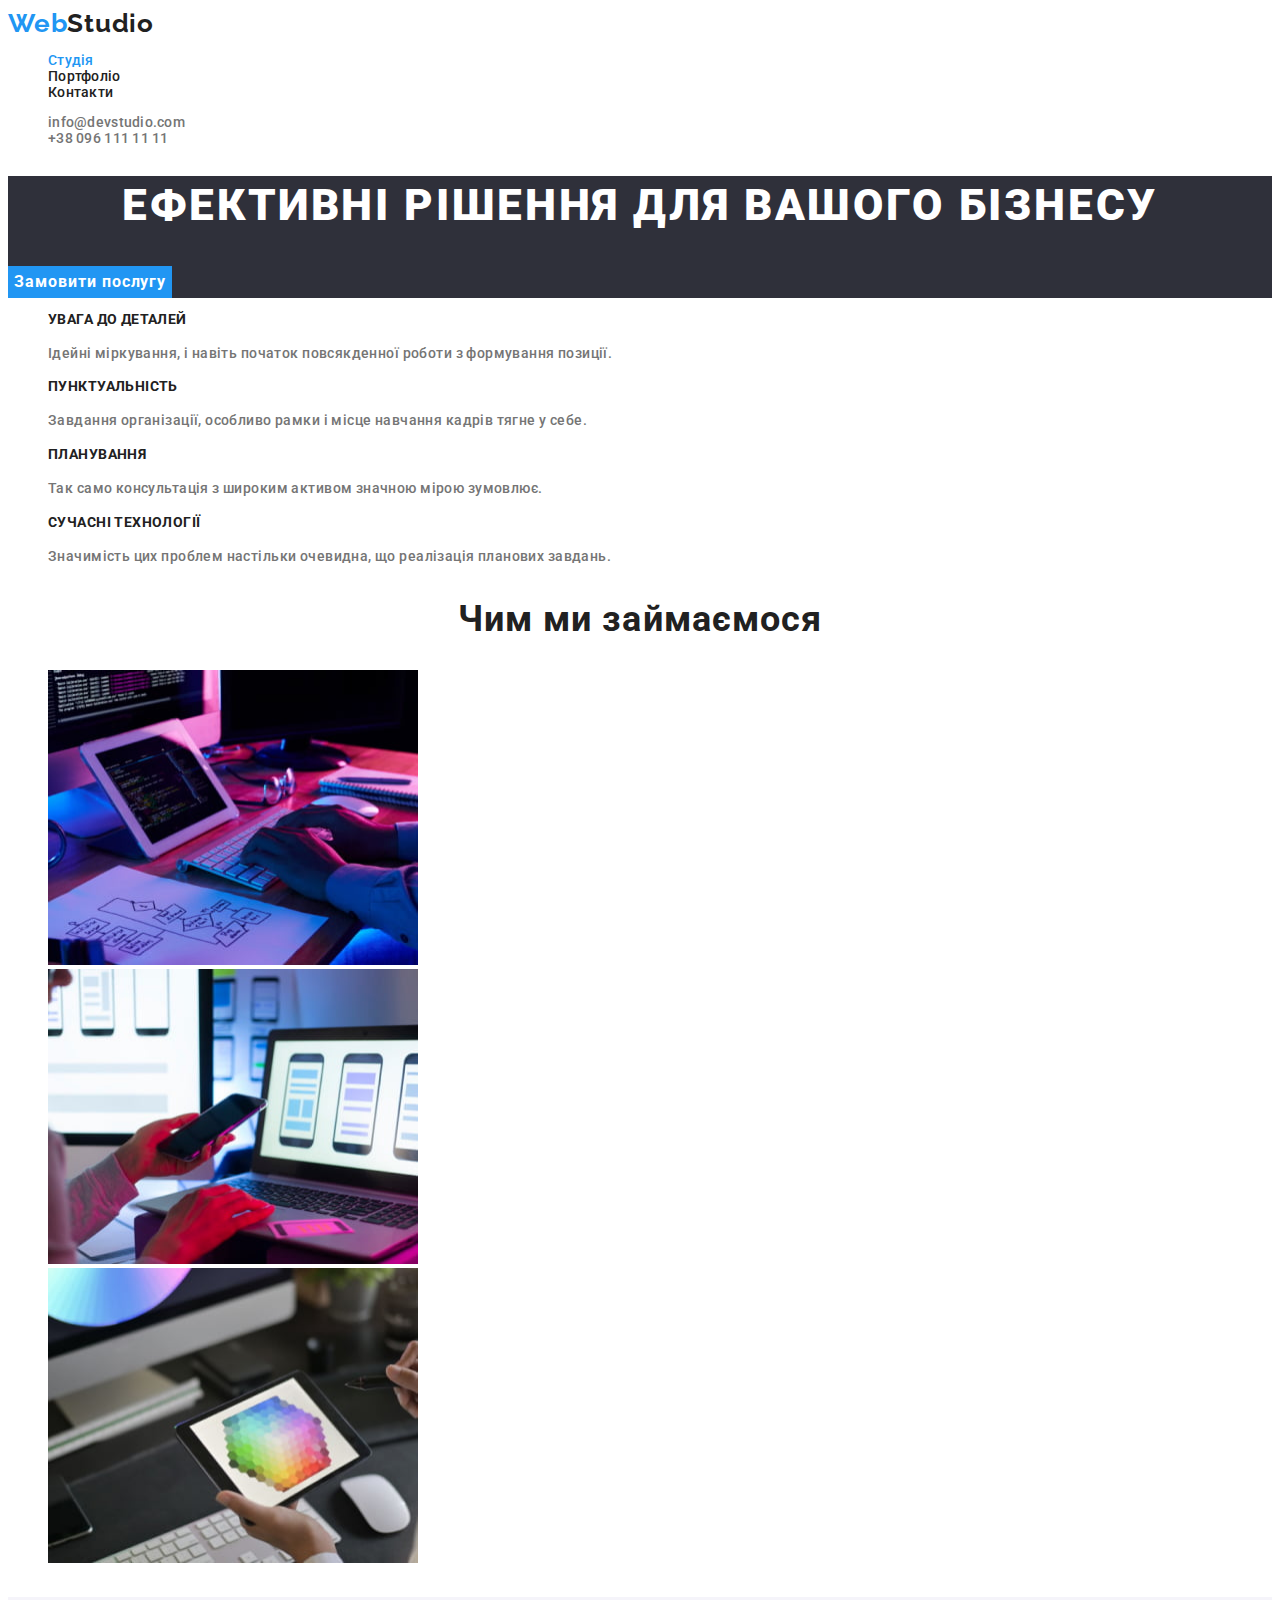
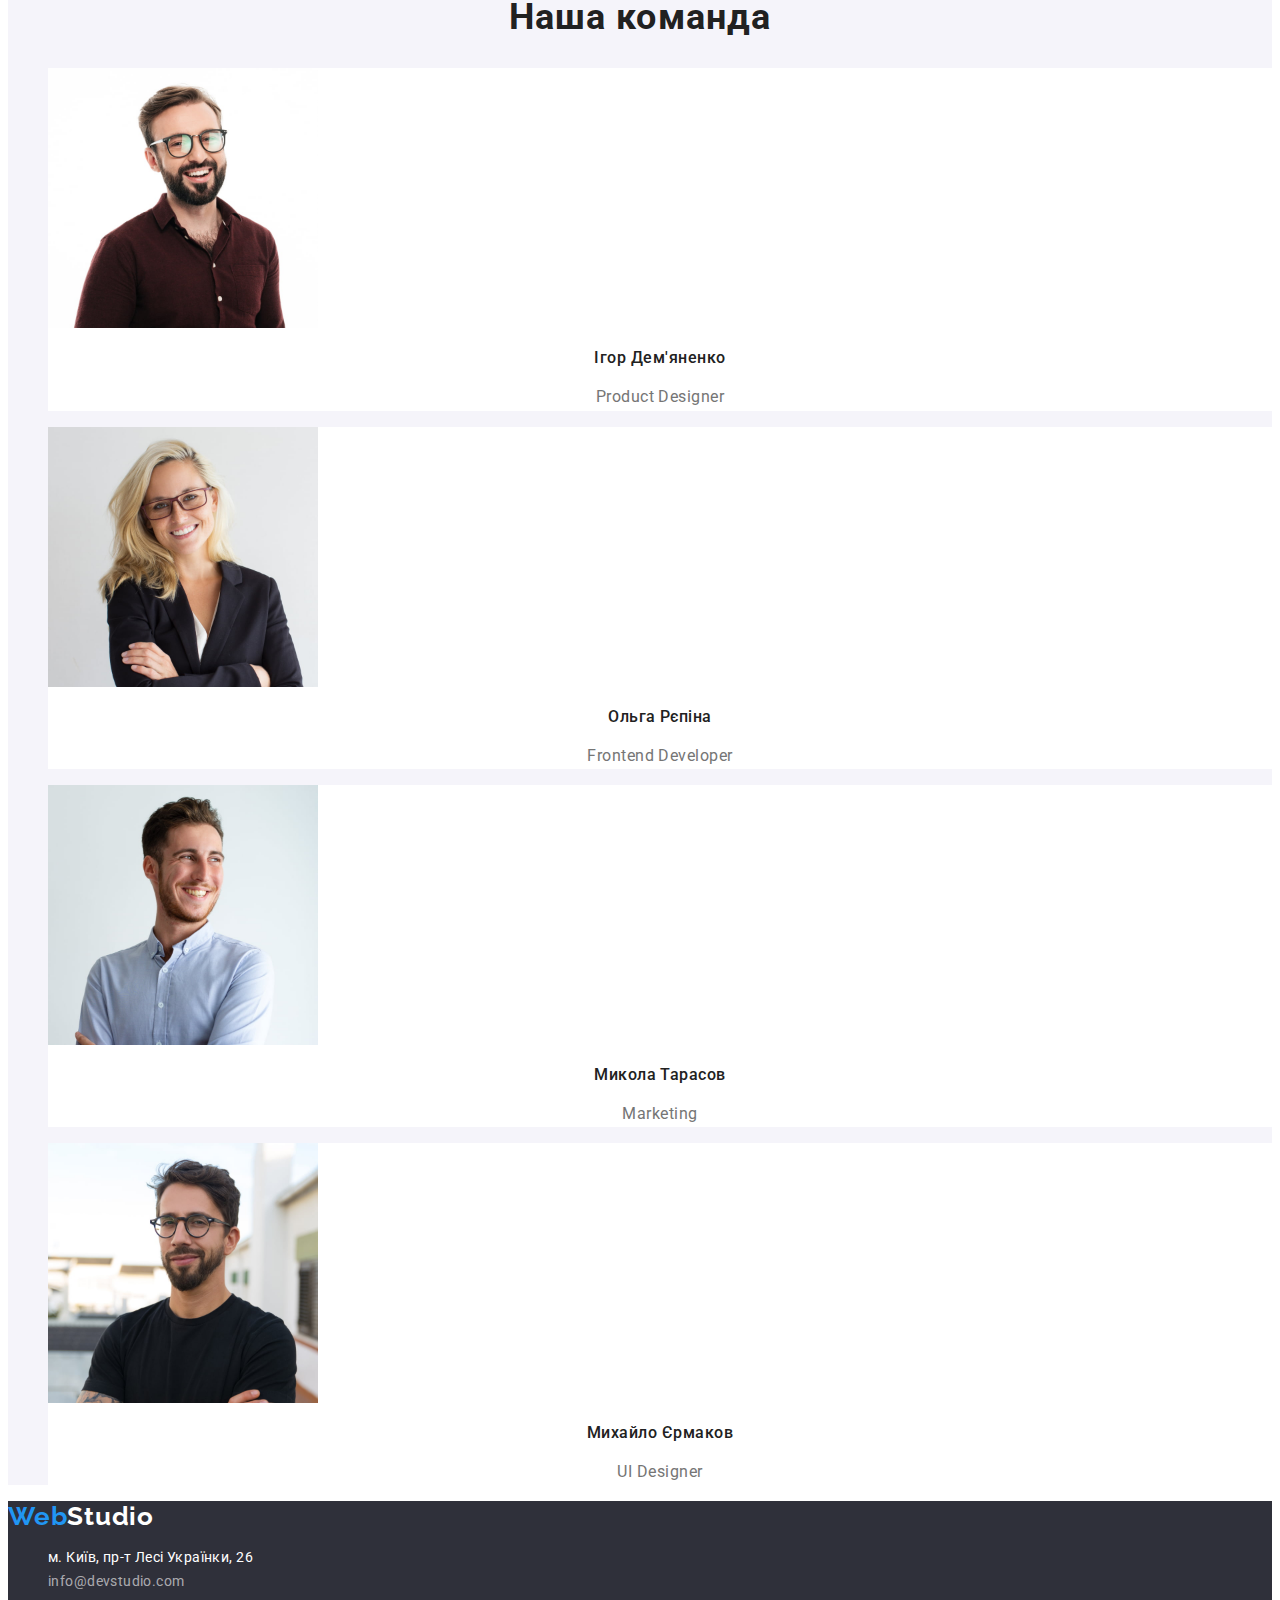
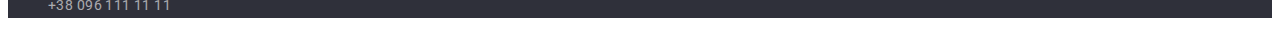
<file: index.html>
<!DOCTYPE html>
<html lang="en">

<head>
    <meta charset="UTF-8">
    <meta http-equiv="X-UA-Compatible" content="IE=edge">
    <meta name="viewport" content="width=device-width, initial-scale=1.0">
    <title>WebStudio</title>
    <link rel="stylesheet" href="./styles/styles.css">
    <link rel="preconnect" href="https://fonts.googleapis.com">
    <link rel="preconnect" href="https://fonts.googleapis.com">
    <link rel="preconnect" href="https://fonts.gstatic.com" crossorigin>
    <link rel="stylesheet"
        href="https://fonts.googleapis.com/css2?family=Raleway:wght@700&family=Roboto:wght@400;500;700;900&display=swap">

</head>

<body>
    <header class="header">

        <!--Navigation-->

        <nav class="nav">

            <!-- Logo -->
            <a class="logo link" href="./index.html"><span class="accent-logo">Web</span>Studio</a>

            <ul class="list">
                <li class="item"><a class="link position" href="./index.html">Студія</a></li>
                <li class="item"><a class="link" href="./portfolio.html">Портфоліо</a></li>
                <li class="item"><a class="link" href="./index.html">Контакти</a></li>
            </ul>
        </nav>
        <!--  -->
        <ul class="auth-nav list">
            <li class="item"><a class="link" href="mailto:info@devstudio.com">info@devstudio.com</a></li>
            <li class="item"><a class="link" href="tel:+380961111111">+38 096 111 11 11</a></li>
        </ul>

    </header>

    <main class="main">

        <!--Hero-->

        <section class="hero">
            <h1 class="main-title">Ефективні рішення для вашого бізнесу</h1>

            <button class="btn primary" type="button">Замовити послугу</button>
        </section>

        <!--Features-->

        <section>
            <h2 class="visually-hidden">features</h2>

            <ul class="list">
                <li class="item">
                    <h3 class="title">Увага до деталей</h3>
                    <p class="text">Ідейні міркування, і навіть початок повсякденної роботи з формування позиції.</p>
                </li>
                <li class="item">
                    <h3 class="title">Пунктуальність</h3>
                    <p class="text">Завдання організації, особливо рамки і місце навчання кадрів тягне у себе.</p>
                </li>
                <li class="item">
                    <h3 class="title">Планування</h3>
                    <p class="text">Так само консультація з широким активом значною мірою зумовлює.</p>
                </li>
                <li class="item">
                    <h3 class="title">Сучасні Технології</h3>
                    <p class="text">Значимість цих проблем настільки очевидна, що реалізація планових завдань.</p>
                </li>
            </ul>
        </section>

        <!--What do we do-->

        <section>
            <h2 class="section-title">Чим ми займаємося</h2>

            <ul class="list">
                <li class="item"><img src="./imeges/img-work/box-1.jpg" alt="Робота с кодом" width="370" height="295"></li>
                <li class="item"><img src="./imeges/img-work/box-2.jpg" alt="Робота над інтерфейсом мобільного застосунку"
                        width="370" height="295"></li>
                <li class="item"><img src="./imeges/img-work/box-3.jpg" alt="Робота з кольоровою палітрою" width="370" height="295">
                </li>
            </ul>
        </section>

        <!--Our Team-->

        <section class="section-team">

            <h2 class="section-title">Наша команда</h2>

            <ul class="list">
                <li class="item">
                    <img src="./imeges/img-team/img.jpg " alt="Член нашої команди" height="260" width="270">
                    <h3 class="title">Ігор Дем'яненко</h3>
                    <p class="text">Product Designer</p>
                </li>
                <li class="item">
                    <img src="./imeges/img-team/img-1.jpg" alt="Член нашої команди" height="260" width="270">
                    <h3 class="title">Ольга Рєпіна</h3>
                    <p class="text">Frontend Developer</p>
                </li>
                <li class="item">
                    <img src="./imeges/img-team/img-2.jpg" alt="Член нашої команди" height="260" width="270">
                    <h3 class="title">Микола Тарасов</h3>
                    <p class="text">Marketing</p>
                </li class="list-team">
                <li class="item">
                    <img src="./imeges/img-team/img-3.jpg" alt="Член нашої команди" height="260" width="270">
                    <h3 class="title">Михайло Єрмаков</h3>
                    <p class="text">UI Designer</p>
                </li>
            </ul>
        </section>
    </main>

    <footer class="footer">

        <!--Address-->

        <div class="footer-link">
            <a class="logo link" href="./index.html"><span class="accent-logo">Web</span>Studio</a>

            <address class="address">
                <ul class="list">
                    <li class="item"><a class="link addr" href="https://goo.gl/maps/9xss51EfxwouUqXj7" target="_blank"
                            rel="noreferrer noopener">м. Київ, пр-т Лесі Українки, 26</a>
                    </li>
                    <li class="item"><a class="link" href="mailto:info@devstudio.com">info@devstudio.com</a></li>
                    <li class="item"><a class="link" href="tel:+380961111111">+38 096 111 11 11</a></li>
                </ul>
            </address>
        </div>
    </footer>

</body>

</html>
</file>
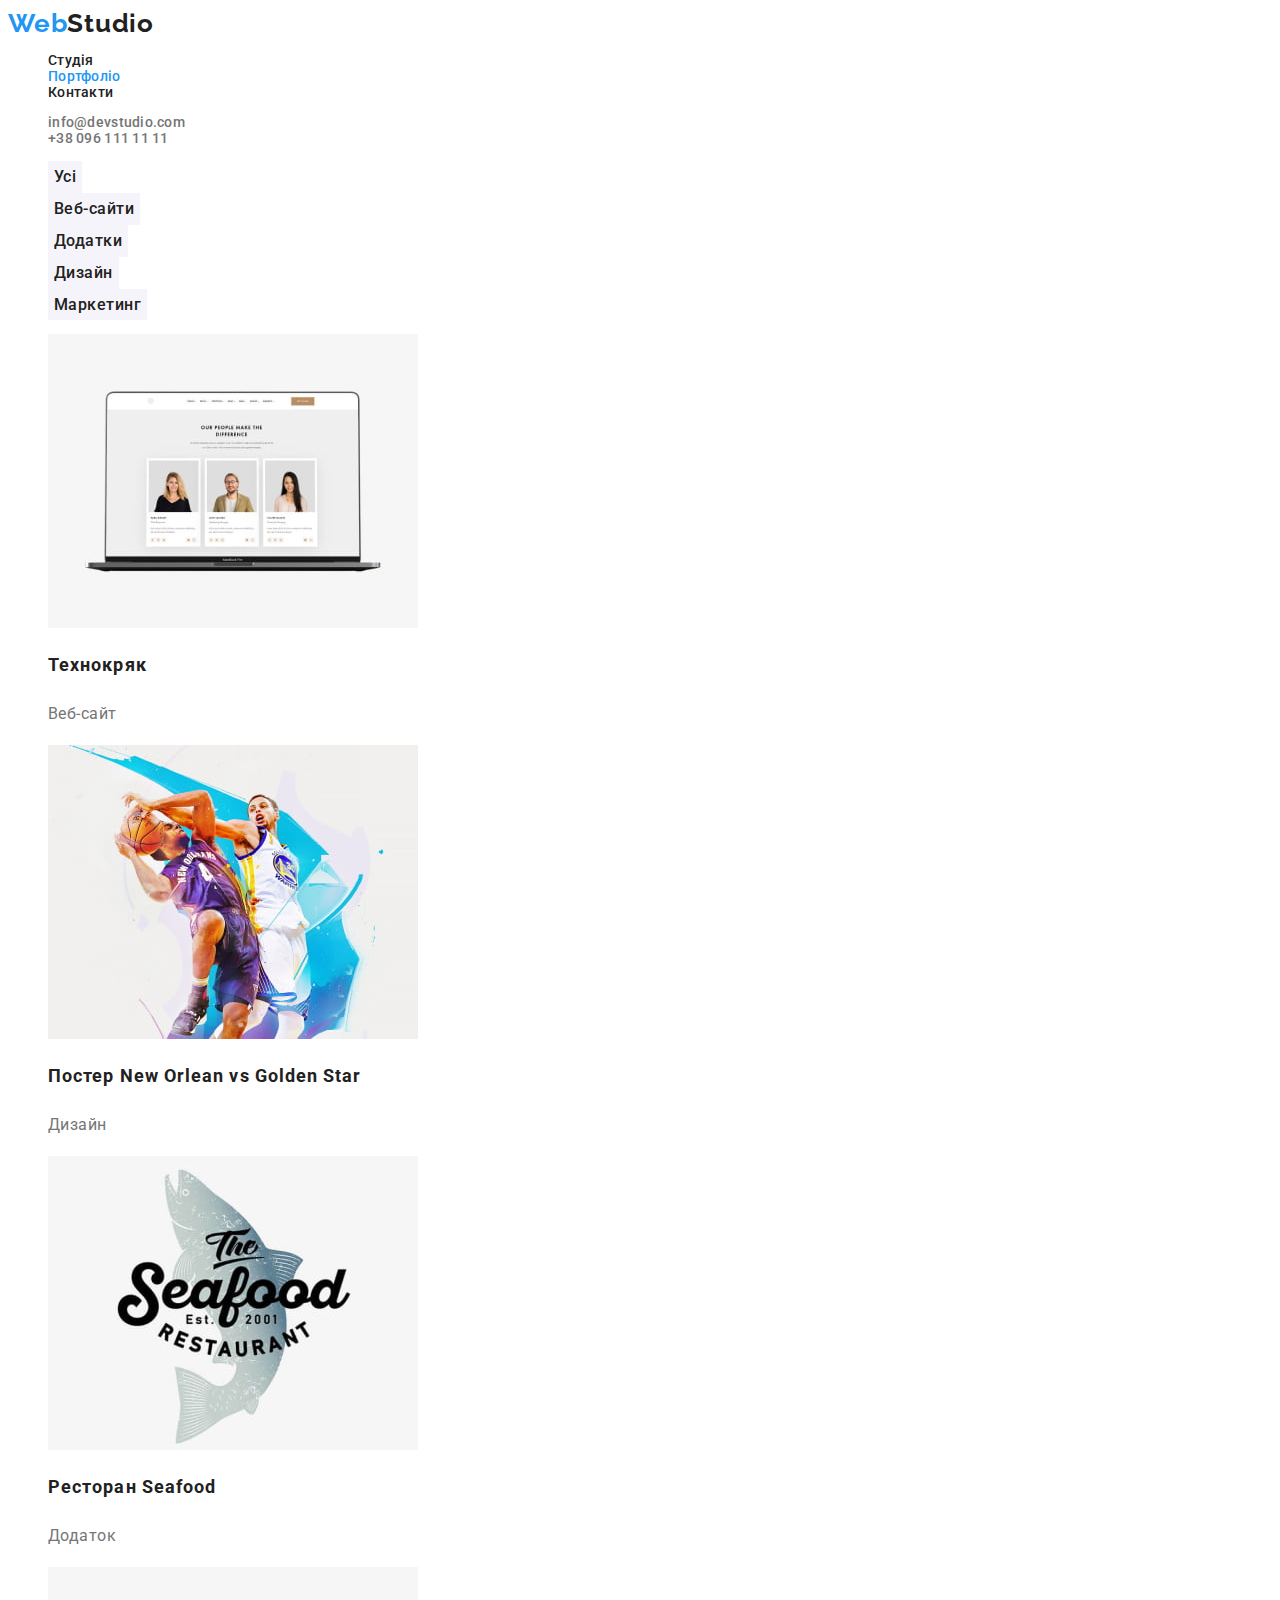
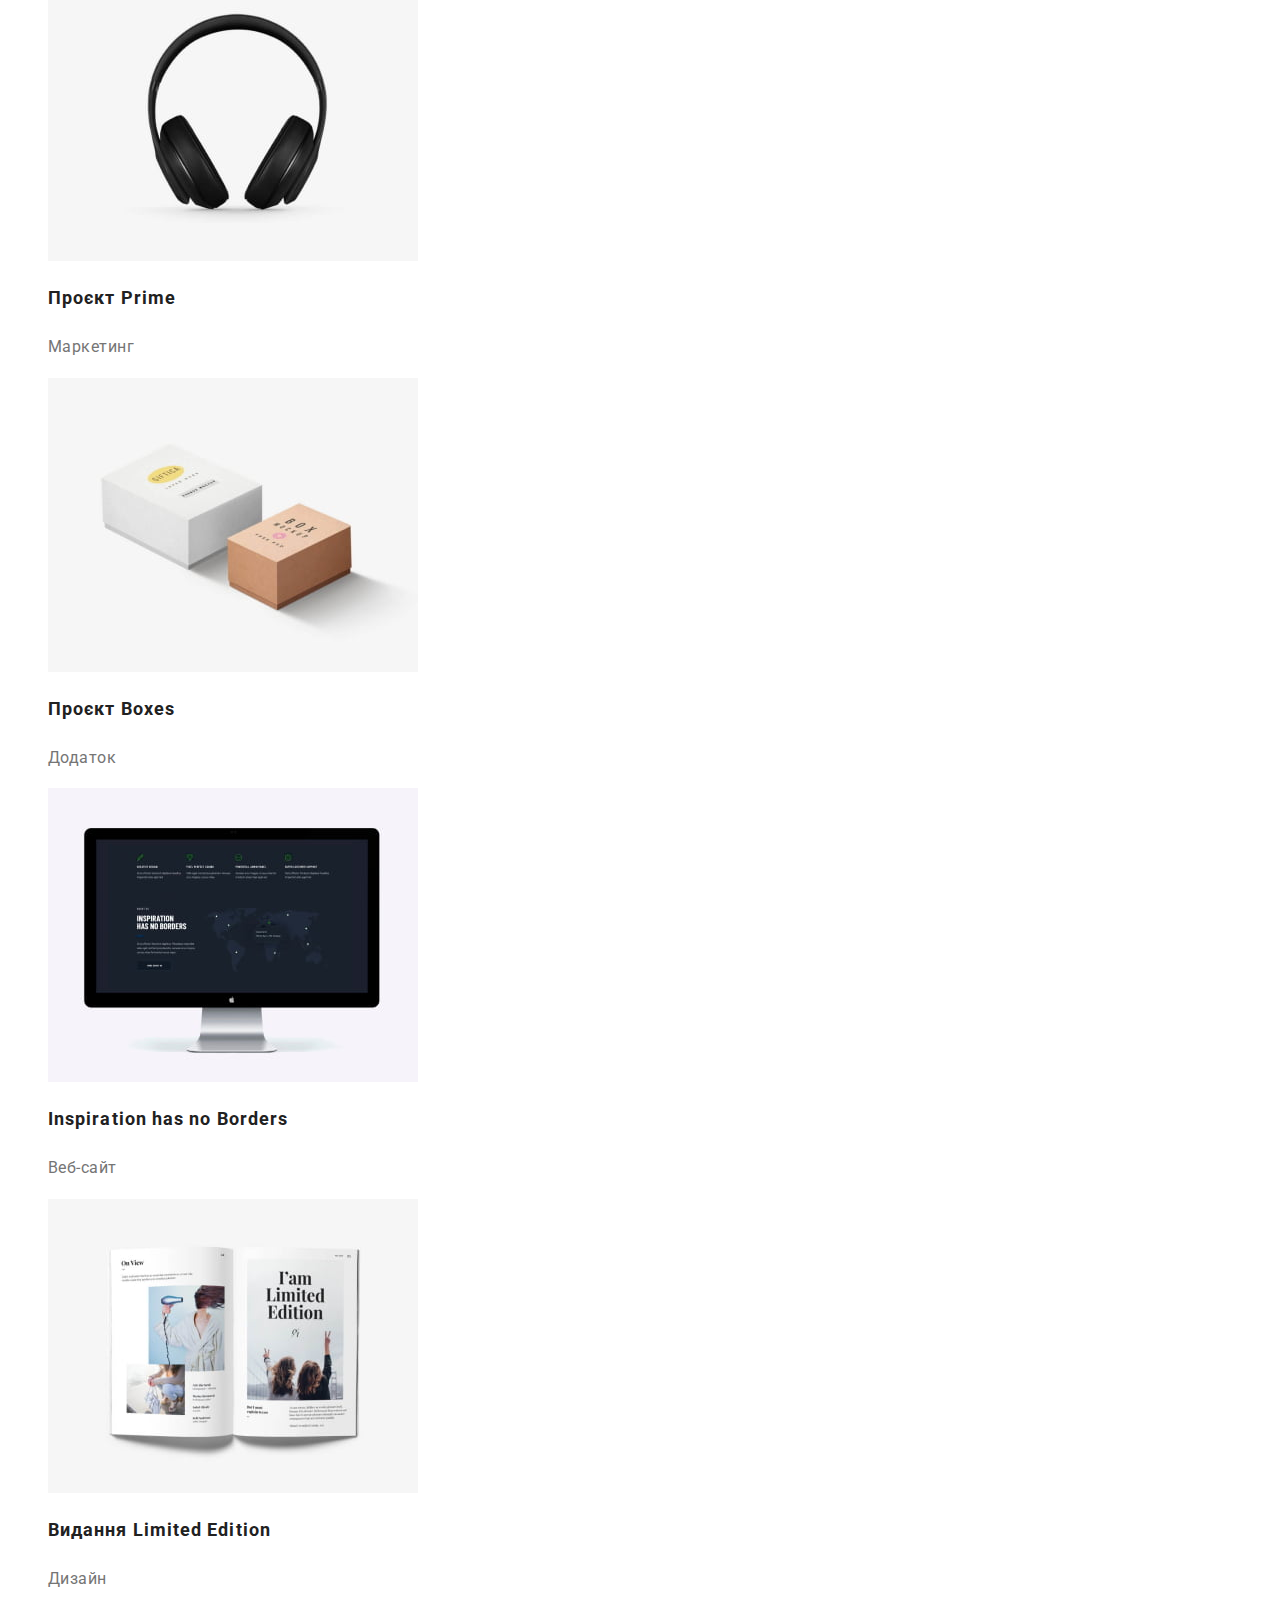
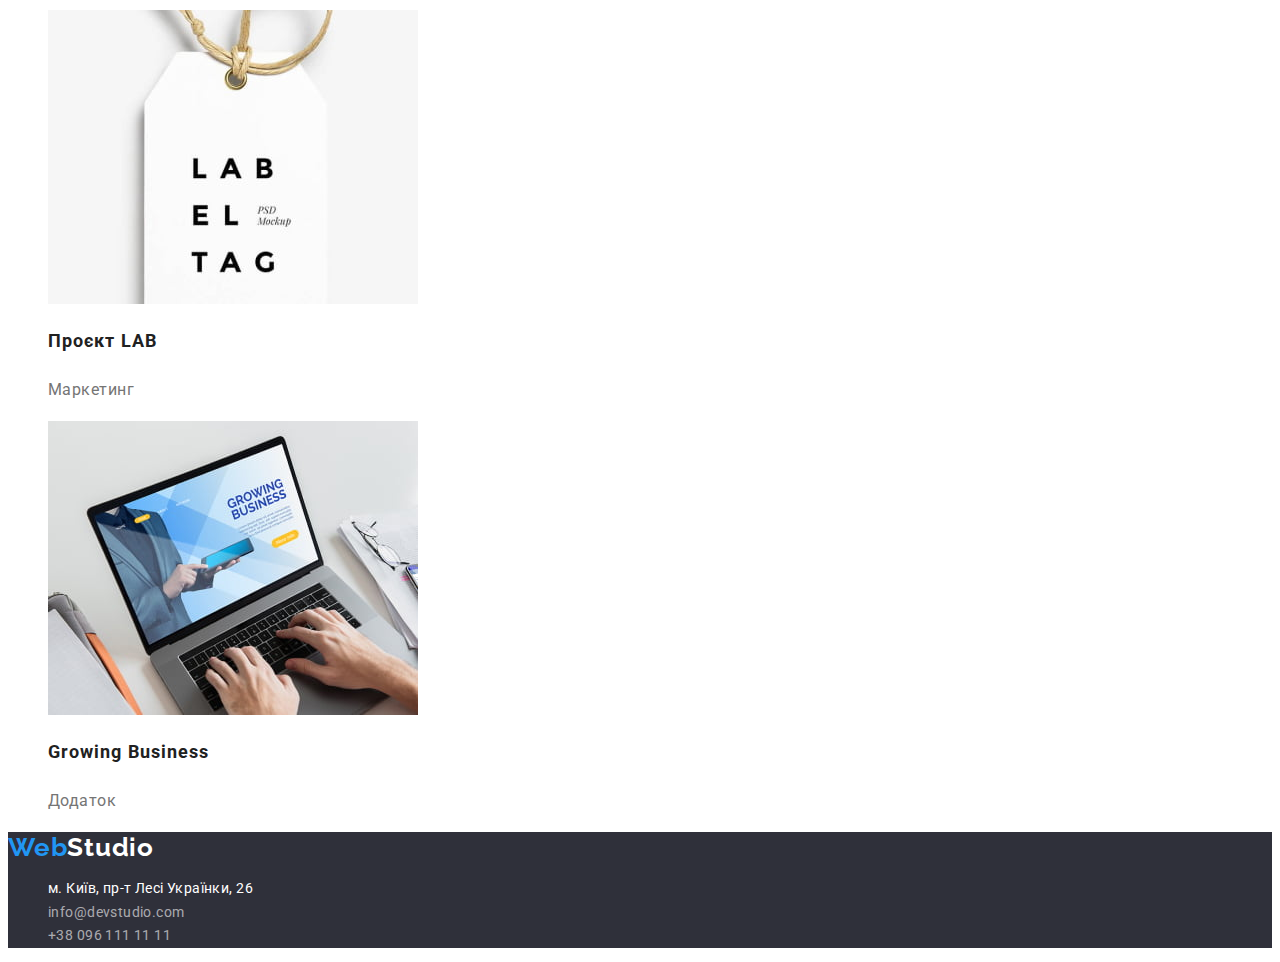
<file: portfolio.html>
<!DOCTYPE html>
<html lang="en">

<head>
    <meta charset="UTF-8">
    <meta http-equiv="X-UA-Compatible" content="IE=edge">
    <meta name="viewport" content="width=device-width, initial-scale=1.0">
    <title>WebStudio</title>
    <link rel="stylesheet" href="./styles/styles.css">
    <link rel="preconnect" href="https://fonts.googleapis.com">
    <link rel="preconnect" href="https://fonts.gstatic.com" crossorigin>
    <link rel="stylesheet"
        href="https://fonts.googleapis.com/css2?family=Raleway:wght@700&family=Roboto:wght@400;500;700;900&display=swap">

</head>

<body>
    <header class="header">

        <!--Navigation-->

        <nav class="nav">

            <!-- Logo -->
            <a class="logo link" href="./index.html"><span class="accent-logo">Web</span>Studio</a>

            <ul class="list">
                <li><a class="link" href="./index.html">Студія</a></li>
                <li><a class="link position" href="./portfolio.html">Портфоліо</a></li>
                <li><a class="link" href="./index.html">Контакти</a></li>
            </ul>
        </nav>
        <!--  -->
        <ul class="auth-nav list">
            <li><a class="link" href="mailto:info@devstudio.com">info@devstudio.com</a></li>
            <li><a class="link" href="tel:+380961111111">+38 096 111 11 11</a></li>
        </ul>

    </header>

    <main>
        <section>
        
            <h1 class="visually-hidden">Наші роботи</h1>
            <!-- list nav -->
            <ul class="list">
                <li><button class="btn" type="button">Усі</button></li>
                <li><button class="btn" type="button">Веб-сайти</button></li>
                <li><button class="btn" type="button">Додатки</button></li>
                <li><button class="btn" type="button">Дизайн</button></li>
                <li><button class="btn" type="button">Маркетинг</button></li>
            </ul>
        
            <ul class="list">
                <li>
                    <img src="./imeges/img-portfolio/img.jpg" alt="Ноутбук із відкритим сайтом" width="370" height="294">
                    <h2 class="title-port">Технокряк</h2>
                    <p class="category">Веб-сайт</p>
                </li>
                <li>
                    <img src="./imeges/img-portfolio/img-1.jpg" alt="Баскетболісти під час боротьби" width="370" height="294">
                    <h2 class="title-port">Постер New Orlean vs Golden Star</h2>
                    <p class="category text">Дизайн</p>
                </li>
                <li>
                    <img src="./imeges/img-portfolio/img-2.jpg" alt="Логотип ресторана Seafood" width="370" height="294">
                    <h2 class="title-port">Ресторан Seafood</h2>
                    <p class="category">Додаток</p>
                </li>
                <li>
                    <img src="./imeges/img-portfolio/img-3.jpg" alt="Повнорозмірні навушники" width="370" height="294">
                    <h2 class="title-port">Проєкт Prime</h2>
                    <p class="category">Маркетинг</p>
                </li>
                <li>
                    <img src="./imeges/img-portfolio/img-4.jpg"
                        alt="Дві коробки, велика білого кольору маленька коричневого кольору" width="370" height="294">
                    <h2 class="title-port">Проєкт Boxes</h2>
                    <p class="category">Додаток</p>
                </li>
                <li>
                    <img src="./imeges/img-portfolio/img-5.jpg" alt="iMac з відкритим сайтом Inspiration has no Borders"
                        width="370" height="294">
                    <h2 class="title-port">Inspiration has no Borders</h2>
                    <p class="category">Веб-сайт</p>
                </li>
                <li>
                    <img src="./imeges/img-portfolio/img-6.jpg" alt="Відкрита біла книжка" width="370" height="294">
                    <h2 class="title-port">Видання Limited Edition</h2>
                    <p class="category">Дизайн</p>
                </li>
                <li>
                    <img src="./imeges/img-portfolio/img-7.jpg" alt="Бірки для одягу" width="370" height="294">
                    <h2 class="title-port">Проєкт LAB</h2>
                    <p class="category">Маркетинг</p>
                </li>
                <li>
                    <img src="./imeges/img-portfolio/img-8.jpg" alt="Процес роботи на наутбуц" width="370" height="294">
                    <h2 class="title-port">Growing Business</h2>
                    <p class="category">Додаток</p>
                </li>
            </ul>
        
        </section>



    </main>

    <footer class="footer">

        <!--Address-->

        <div class="footer-link">
            <a class="logo link" href="./index.html"><span class="accent-logo">Web</span>Studio</a>

            <address class="address">
                <ul class="list">
                    <li><a class="link addr" href="https://goo.gl/maps/9xss51EfxwouUqXj7" target="_blank"
                            rel="noreferrer noopener">м. Київ, пр-т Лесі Українки, 26</a>
                    </li>
                    <li><a class="link" href="mailto:info@devstudio.com">info@devstudio.com</a></li>
                    <li><a class="link" href="tel:+380961111111">+38 096 111 11 11</a></li>
                </ul>
            </address>
        </div>
    </footer>
</file>
<file: styles/styles.css>
:root {
    --main-color-title: #212121;
    --main-color-text: #757575;
    --accent-color: #2196F3;
    --additional-color: rgba(255, 255, 255, 0.6);
    --black-color: #000000;
    --main-background-color: #fff;
    --header-bg: #ECECEC;
    --additional-bg: #2F303A;
    --btn-color: #F5F4FA;
    --bg-portfolio: #EEEEEE;

}



body {
    background-color: var(--main-background-color);
    color: var(--main-color-text);
    font-family: 'Roboto', sans-serif;
    letter-spacing: 0.03em;
    font-size: 14px;

}

.visually-hidden {
    position: absolute;
    width: 1px;
    height: 1px;
    margin: -1px;
    border: 0;
    padding: 0;
    white-space: nowrap;
    clip-path: inset (100%);
    clip: rect(0 0 0 0);
    overflow: hidden;
}

/* header */

.header {
    background-color: var(--main-background-color);
}

.logo {
    font-family: 'Raleway';
    font-weight: 700;
    font-size: 26px;
    line-height: 1.2;
    letter-spacing: 0.03em;
    color: var(--main-color-title);
}

.accent-logo {
    color: var(--accent-color);
}

/* nav */

.list {
    font-weight: 500;
    font-size: 14px;
    line-height: 1.14;
    letter-spacing: 0.02em;
    list-style-type: none;
}

.link {
    text-decoration: none;
    color: var(--main-color-title);
}

.auth-nav.list .link {
    color: var(--main-color-text);
}

.auth-nav .link:hover {
    color: var(--accent-color);
}

.link.position {
    color: #2196F3;
}

/* hero */

.hero {
    background-color: var(--additional-bg);

}

.main-title {
    font-weight: 900;
    font-size: 44px;
    line-height: 1.36;
    text-align: center;
    letter-spacing: 0.06em;
    text-transform: uppercase;
    color: var(--main-background-color);
}

/* button */

.btn {
    cursor: pointer;
    outline: none;
    border: 0;
    font-weight: 500;
    font-size: 16px;
    line-height: 1.87;
    display: flex;
    align-items: center;
    text-align: center;
    letter-spacing: 0.03em;
    color: var(--main-color-title);
    background-color: var(--btn-color);
    font-family: inherit;
}

.btn:hover,
.btn:active,
.btn:focus {
    color: var(--main-background-color);
    background-color: var(--accent-color);
}

.btn.primary {
    background-color: var(--accent-color);
    color: var(--main-background-color);
    font-weight: 700;
    letter-spacing: 0.06em;
}






/* main */

.title {
    font-weight: 700;
    font-size: 14px;
    line-height: 1.14;
    letter-spacing: 0.03em;
    text-transform: uppercase;
    color: var(--main-color-title);
}

.section-team .title {
    font-weight: 700;
    font-size: 14px;
    line-height: 1.14;
    letter-spacing: 0.03em;
    color: var(--main-color-title);
    text-transform: none;
}


.section-team .item {
    background-color: var(--main-background-color)
}

.section-title {
    font-weight: 700;
    font-size: 36px;
    line-height: 1.16;
    text-align: center;
    letter-spacing: 0.03em;
    color: var(--main-color-title);
}

.text {
    font-size: 14px;
    line-height: 1.7;
    letter-spacing: 0.03em;
    color: var(--main-color-text);
}

.section-team .text {
    font-size: 16px;
    font-weight: 400;
}

.section-team {
    background-color: #F5F4FA;
}

.section-team .title {
    font-weight: 500;
    font-size: 16px;
    line-height: 1.187;
    text-align: center;
    letter-spacing: 0.03em;
    color: var(--main-color-title);
}

.section-team .text {
    text-align: center;
}

/* Footer */

.footer {
    background-color: var(--additional-bg);
    color: var(--header-bg);
}

.footer .logo {
    color: var(--main-background-color)
}

.address .link {
    font-style: normal;
    font-weight: 400;
    font-size: 14px;
    line-height: 1.7;
    letter-spacing: 0.03em;
    color: var(--additional-color);
}

.list .link:hover,
.list .link:focus {
    color: var(--accent-color);
}

.link.addr {
    font-style: normal;
    font-weight: 400;
    font-size: 14px;
    line-height: 1.7;
    letter-spacing: 0.03em;
    color: #FFFFFF;
}

.link.addr:hover { 
    color: var(--accent-color);
}

/* PORTFOLIO */

.title-port {
    font-weight: 700;
    font-size: 18px;
    line-height: 2;
    letter-spacing: 0.06em;
    color: var(--main-color-title);
}

.category {
    font-weight: 400;
    font-size: 16px;
    line-height: 1.87;
    letter-spacing: 0.03em;
    color: var(--main-color-text);
}
</file>
